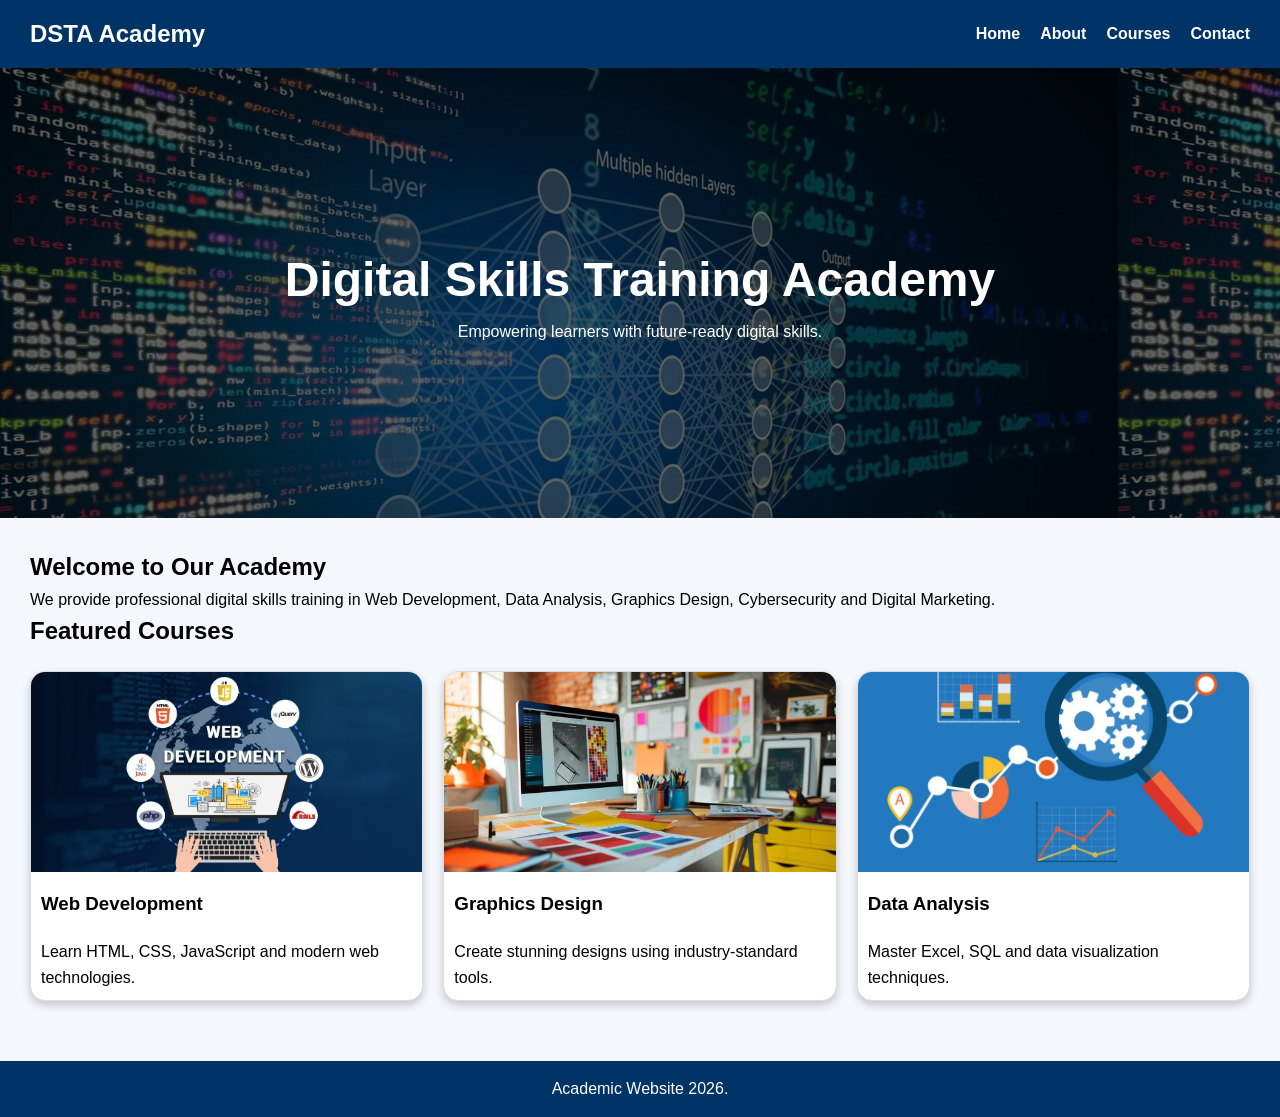
<file: TECH BRIDGE/index.html>
<!DOCTYPE html>
<html lang="en">
<head>
    <meta charset="UTF-8">
    <meta name="viewport" content="width=device-width, initial-scale=1.0">
    <title>Digital Skills Training Academy</title>
    <link rel="stylesheet" href="css/style.css">
</head>
<body>

<header>
    <div class="logo">DSTA Academy</div>

    <nav>
        <ul>
            <li><a href="index.html">Home</a></li>
            <li><a href="about.html">About</a></li>
            <li><a href="courses.html">Courses</a></li>
            <li><a href="contact.html">Contact</a></li>
        </ul>
    </nav>
</header>

<section class="hero"style="height: 50vh; background: linear-gradient(rgba(0,0,0,0.6), rgba(0,0,0,0.6)), url('images/banner.jpg');">
    <h1>Digital Skills Training Academy</h1>
    <p>Empowering learners with future-ready digital skills.</p>
</section>

<main>
    <section>
        <h2>Welcome to Our Academy</h2>
        <p>
            We provide professional digital skills training in Web Development,
            Data Analysis, Graphics Design, Cybersecurity and Digital Marketing.
        </p>
    </section>

    <section>
        <h2>Featured Courses</h2>

        <div class="grid-container">

            <article class="card">
                <img src="images/webdev.jpg" alt="Web Development Class">
                <h3>Web Development</h3>
                <p>Learn HTML, CSS, JavaScript and modern web technologies.</p>
            </article>

            <article class="card">
                <img src="images/graphics.jpg" alt="Graphics Design Course">
                <h3>Graphics Design</h3>
                <p>Create stunning designs using industry-standard tools.</p>
            </article>

            <article class="card">
                <img src="images/data.jpg" alt="Data Analysis Training">
                <h3>Data Analysis</h3>
                <p>Master Excel, SQL and data visualization techniques.</p>
            </article>

        </div>
    </section>
</main>

<footer>
    <p>Academic Website 2026.</p>
</footer>

</body>
</html>
</file>
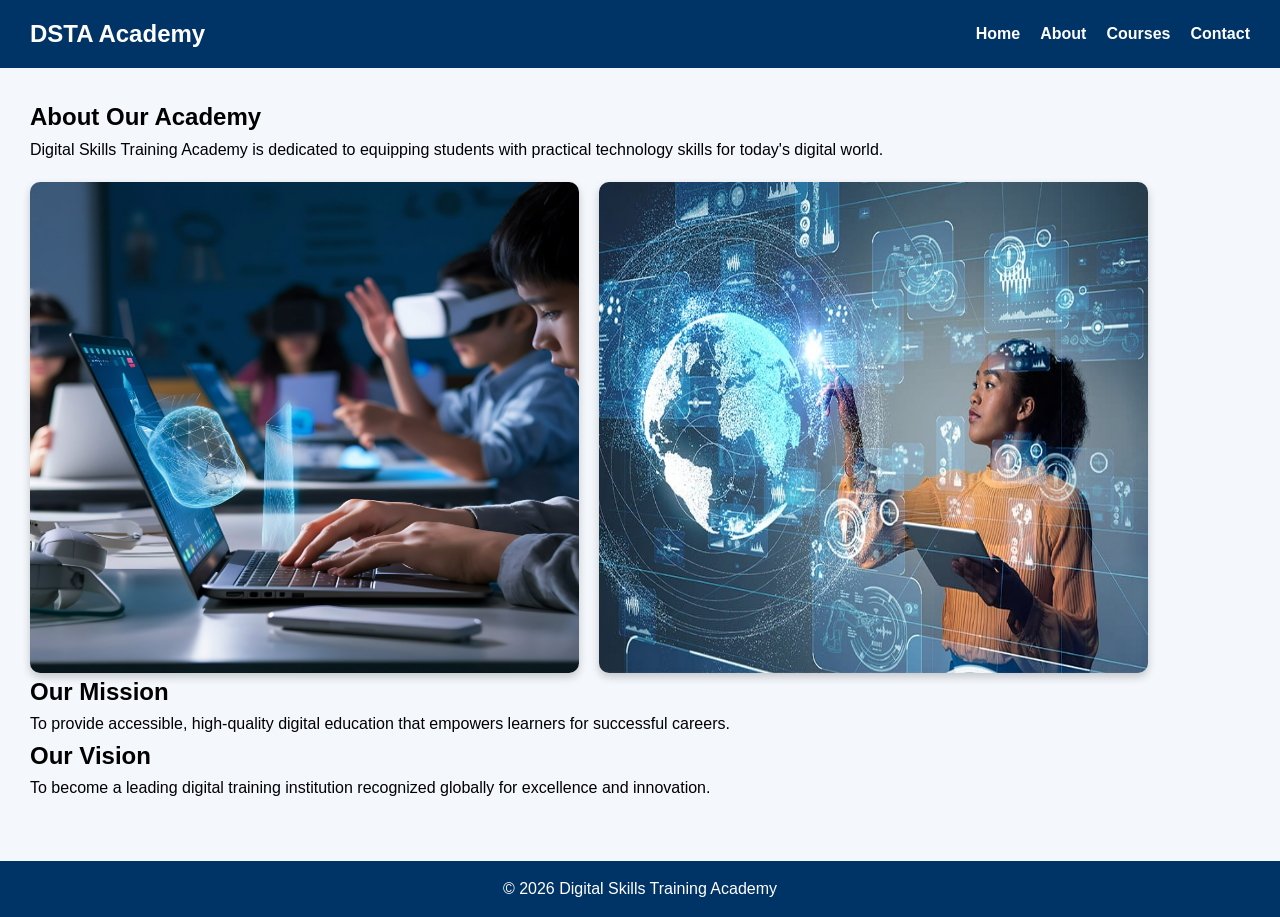
<file: TECH BRIDGE/about.html>
<!DOCTYPE html>
<html lang="en">
<head>
    <meta charset="UTF-8">
    <meta name="viewport" content="width=device-width, initial-scale=1.0">
    <title>About Us</title>
    <link rel="stylesheet" href="css/style.css">
</head>
<body>

<header>
    <div class="logo">DSTA Academy</div>

    <nav>
        <ul>
            <li><a href="index.html">Home</a></li>
            <li><a href="about.html">About</a></li>
            <li><a href="courses.html">Courses</a></li>
            <li><a href="contact.html">Contact</a></li>
        </ul>
    </nav>
</header>

<main>

<section>
    <h1>About Our Academy</h1>

    <p>
        Digital Skills Training Academy is dedicated to equipping students with
        practical technology skills for today's digital world.
    </p>

    <div class="about-images">
        <img src="images/academy1.jpg" alt="Students learning">
        <img src="images/academy2.jpg" alt="Digital training session">
    </div>
</section>

<section>
    <h2>Our Mission</h2>
    <p>
        To provide accessible, high-quality digital education that empowers
        learners for successful careers.
    </p>
</section>

<section>
    <h2>Our Vision</h2>
    <p>
        To become a leading digital training institution recognized globally
        for excellence and innovation.
    </p>
</section>

</main>

<footer>
    <p>&copy; 2026 Digital Skills Training Academy</p>
</footer>

</body>
</html>
</file>
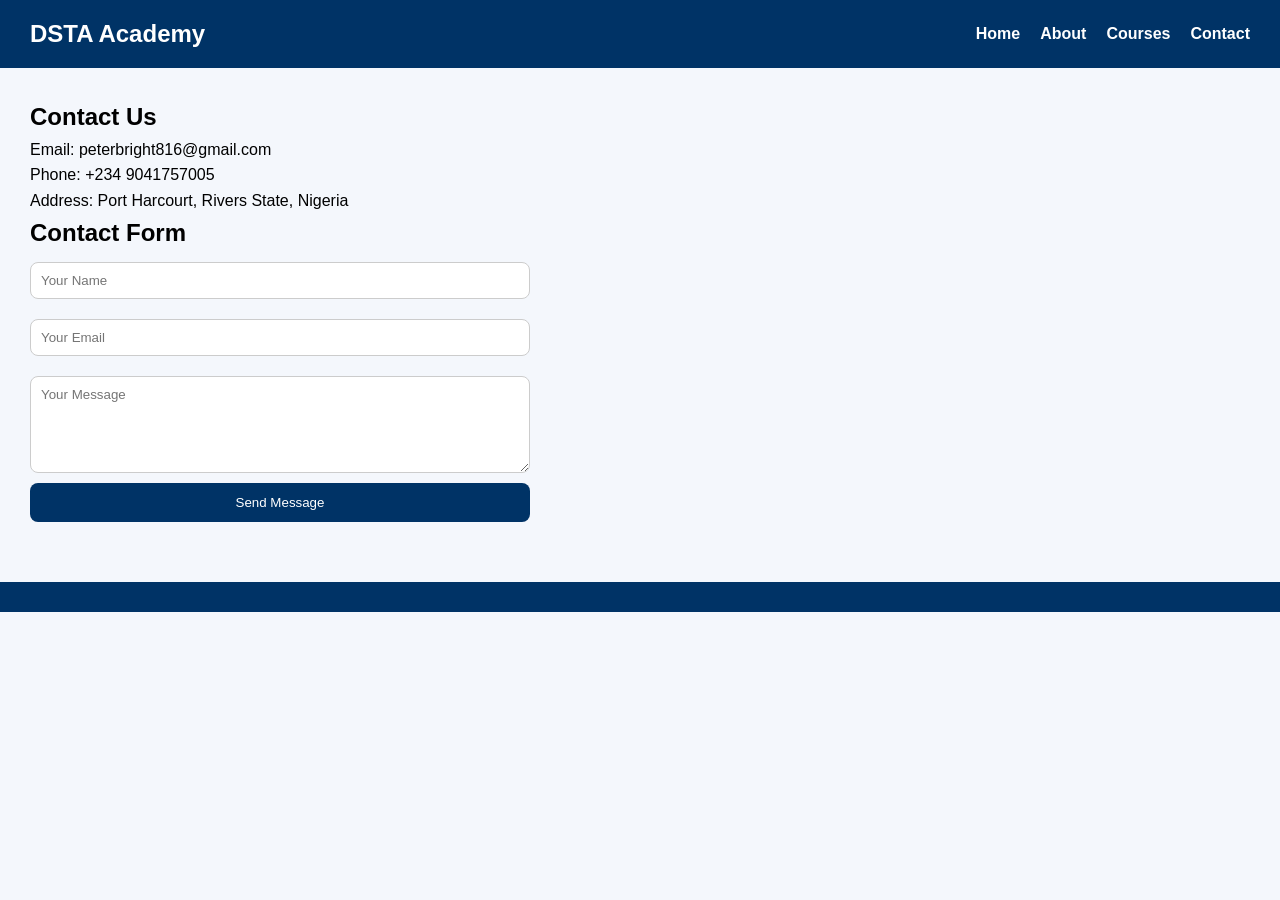
<file: TECH BRIDGE/contact.html>
<!DOCTYPE html>
<html lang="en">
<head>
    <meta charset="UTF-8">
    <meta name="viewport" content="width=device-width, initial-scale=1.0">
    <title>Contact Us</title>
    <link rel="stylesheet" href="css/style.css">
</head>
<body>

<header>
    <div class="logo">DSTA Academy</div>

    <nav>
        <ul>
            <li><a href="index.html">Home</a></li>
            <li><a href="about.html">About</a></li>
            <li><a href="courses.html">Courses</a></li>
            <li><a href="contact.html">Contact</a></li>
        </ul>
    </nav>
</header>

<main>

<section>
    <h1>Contact Us</h1>

    <p>Email: peterbright816@gmail.com</p>
    <p>Phone: +234 9041757005</p>
    <p>Address: Port Harcourt, Rivers State, Nigeria</p>
</section>

<section>
    <h2>Contact Form</h2>

    <form>
        <input type="text" placeholder="Your Name" required>

        <input type="email" placeholder="Your Email" required>

        <textarea rows="5" placeholder="Your Message"></textarea>

        <button type="submit">Send Message</button>
    </form>
</section>

<section>
    <h2></h2>
</section>

<section>
</section>

</main>

<footer>
    <p></p>
</footer>

</body>
</html>
</file>
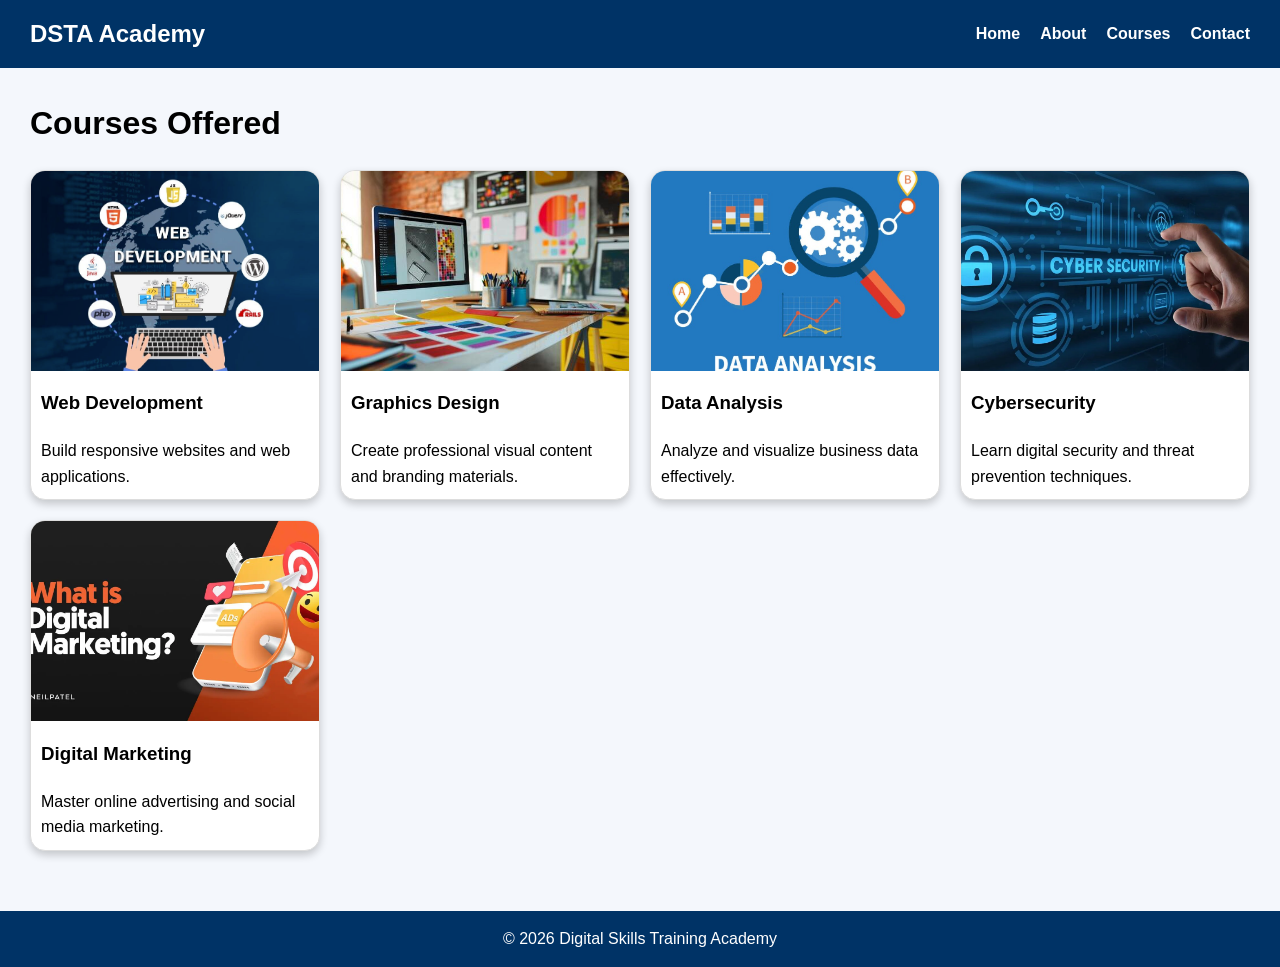
<file: TECH BRIDGE/courses.html>
<!DOCTYPE html>
<html lang="en">
<head>
    <meta charset="UTF-8">
    <meta name="viewport" content="width=device-width, initial-scale=1.0">
    <title>Courses</title>
    <link rel="stylesheet" href="css/style.css">
</head>
<body>

<header>
    <div class="logo">DSTA Academy</div>

    <nav>
        <ul>
            <li><a href="index.html">Home</a></li>
            <li><a href="about.html">About</a></li>
            <li><a href="courses.html">Courses</a></li>
            <li><a href="contact.html">Contact</a></li>
        </ul>
    </nav>
</header>

<main>

<h1>Courses Offered</h1>

<div class="grid-container">

<article class="card">
    <img src="images/webdev.jpg" alt="Web Development Course">
    <h3>Web Development</h3>
    <p>Build responsive websites and web applications.</p>
</article>

<article class="card">
    <img src="images/graphics.jpg" alt="Graphics Design Course">
    <h3>Graphics Design</h3>
    <p>Create professional visual content and branding materials.</p>
</article>

<article class="card">
    <img src="images/data.jpg" alt="Data Analysis Course">
    <h3>Data Analysis</h3>
    <p>Analyze and visualize business data effectively.</p>
</article>

<article class="card">
    <img src="images/cybersecurity.jpg" alt="Cybersecurity Course">
    <h3>Cybersecurity</h3>
    <p>Learn digital security and threat prevention techniques.</p>
</article>

<article class="card">
    <img src="images/digitalmarketing.jpg" alt="Digital Marketing Course">
    <h3>Digital Marketing</h3>
    <p>Master online advertising and social media marketing.</p>
</article>

</div>

</main>

<footer>
    <p>&copy; 2026 Digital Skills Training Academy</p>
</footer>

</body>
</html>
</file>
<file: TECH BRIDGE/css/style.css>
*{
    margin:0;
    padding:0;
    box-sizing:border-box;
    font-family:Arial, sans-serif;
}

body{
    background:#f4f7fc;
    line-height:1.6;
}

header{
    background:#003366;
    color:white;
    padding:15px 30px;
    display:flex;
    justify-content:space-between;
    align-items:center;
}

.logo{
    font-size:24px;
    font-weight:bold;
}

nav ul{
    display:flex;
    list-style:none;
}

nav ul li{
    margin-left:20px;
}

nav ul li a{
    color:white;
    text-decoration:none;
    font-weight:bold;
}

.hero{
    background-image:url("../images/banner.jpg");
    background-size:cover;
    background-position:center;
    height:400px;
    display:flex;
    flex-direction:column;
    justify-content:center;
    align-items:center;
    color:white;
    text-align:center;
}

.hero h1{
    font-size:3rem;
}

main{
    padding:30px;
}

.grid-container{
    display:grid;
    grid-template-columns:repeat(auto-fit,minmax(250px,1fr));
    gap:20px;
    margin-top:20px;
}

.card{
    background:white;
    border-radius:15px;
    box-shadow:0 4px 8px rgba(0,0,0,0.2);
    overflow:hidden;
    border:1px solid #ddd;
}

.card img{
    width:100%;
    height:200px;
    object-fit:cover;
}

.card h3,
.card p{
    padding:10px;
}

.about-images{
    display:flex;
    gap:20px;
    margin-top:20px;
    flex-wrap:wrap;
}

.about-images img{
    width:45%;
    border-radius:10px;
    box-shadow:0 4px 8px rgba(0,0,0,0.2);
}

form{
    display:flex;
    flex-direction:column;
    max-width:500px;
}

form input,
form textarea{
    margin:10px 0;
    padding:10px;
    border:1px solid #ccc;
    border-radius:8px;
}

button{
    background:#003366;
    color:white;
    border:none;
    padding:12px;
    border-radius:8px;
    cursor:pointer;
}

button:hover{
    background:#0055aa;
}

footer{
    background:#003366;
    color:white;
    text-align:center;
    padding:15px;
    margin-top:30px;
}

/* Responsive Design */

@media(max-width:768px){

    header{
        flex-direction:column;
    }

    nav ul{
        flex-direction:column;
        text-align:center;
    }

    nav ul li{
        margin:10px 0;
    }

    .hero h1{
        font-size:2rem;
    }

    .about-images img{
        width:100%;
    }
}
</file>
